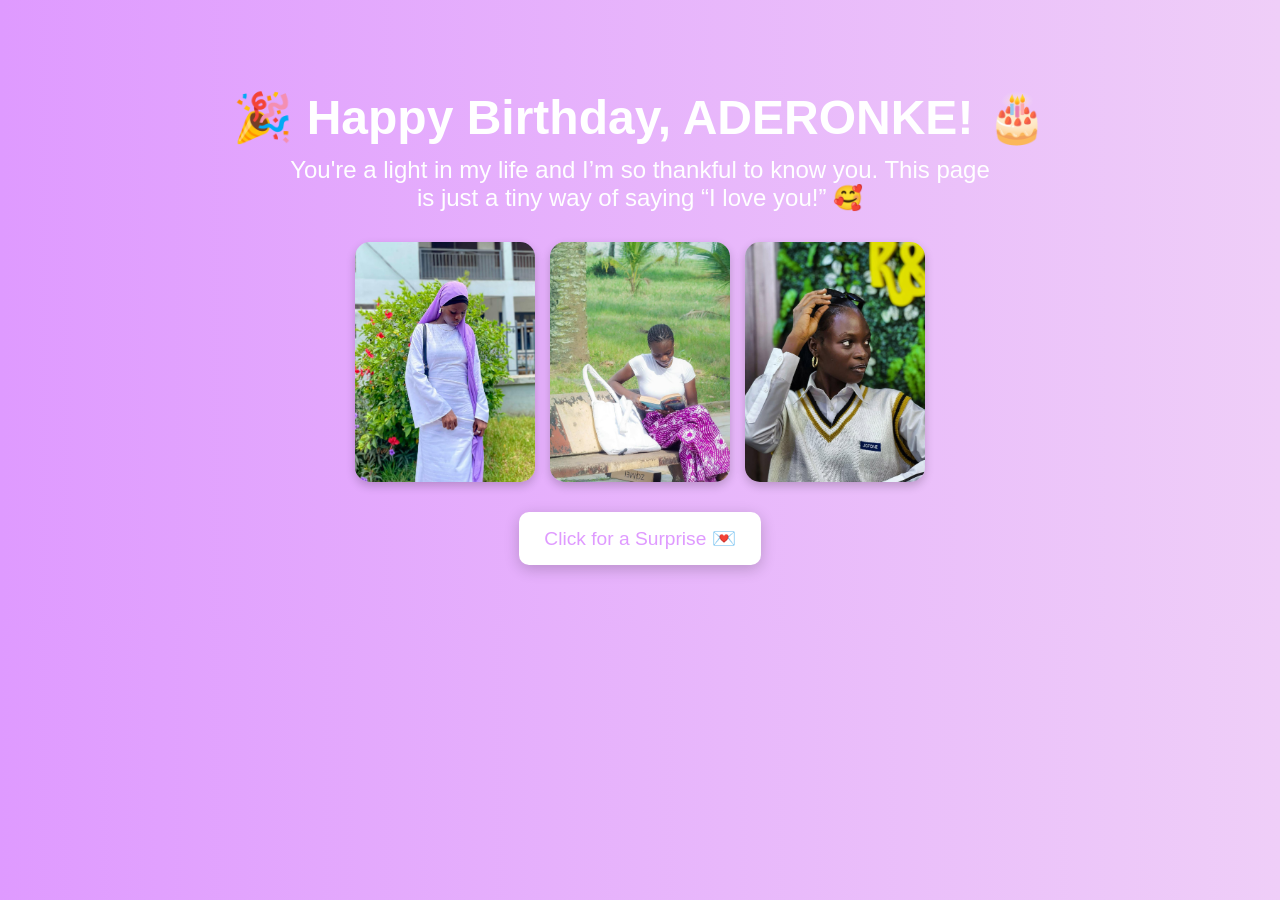
<file: index.html>
<!DOCTYPE html>
<html lang="en">
<head>
  <meta charset="UTF-8" />
  <meta name="viewport" content="width=device-width, initial-scale=1.0"/>
  <title>Happy Birthday!</title>
  <link rel="stylesheet" href="style.css">
</head>
<body>
  <h1>🎉 Happy Birthday, ADERONKE! 🎂</h1>
  <p>You're a light in my life and I’m so thankful to know you. This page is just a tiny way of saying “I love you!” 🥰</p>

  <!-- Photo Gallery -->
  <div class="gallery">
    <img src="./images/photo1.jpg" >
    <img src="./images/photo2.jpg" >
    <img src="./images/photo3.jpg" >
  </div>

  <button onclick="showLoveMessage()">Click for a Surprise 💌</button>

  <p class="love-message hidden" id="loveMsg">
    I love you more than words can say. I’m proud of the amazing person you are. I hope today brings you as much joy as you bring into my life. Happy Birthday, SAR! 💖✨
  </p>

  <script>
    function showLoveMessage() {
      document.getElementById("loveMsg").classList.remove("hidden");
    }
  </script>
</body>
</html>
</file>
<file: style.css>
body {
    background: linear-gradient(to right, #df9aff, #efcef8);
    color: #fff;
    text-align: center;
    font-family: 'Comic Sans MS', sans-serif;
    padding: 50px;
  }

  h1 {
    font-size: 3em;
    margin-bottom: 0.2em;
  }

  p {
    font-size: 1.5em;
    max-width: 700px;
    margin: 0 auto 20px;
  }

  .gallery {
    display: flex;
    flex-wrap: wrap;
    justify-content: center;
    gap: 15px;
    margin: 30px 0;
  }

  .gallery img {
    width: 180px;
    height: 240px;
    object-fit: cover;
    border-radius: 15px;
    box-shadow: 0 4px 10px rgba(0,0,0,0.2);
    transition: transform 0.3s ease;
  }

  .gallery img:hover {
    transform: scale(1.05);
  }

  button {
    background: #fff;
    color: #df9aff;
    padding: 15px 25px;
    border: none;
    font-size: 1.2em;
    border-radius: 10px;
    cursor: pointer;
    box-shadow: 0 4px 15px rgba(0,0,0,0.2);
    transition: 0.3s;
  }

  button:hover {
    background: #f3dbfa;
  }

  .hidden {
    display: none;
  }

  .love-message {
    margin-top: 20px;
    font-size: 1.4em;
    font-style: italic;
    color: #fff;
    animation: fadeIn 2s ease-in;
  }

  @keyframes fadeIn {
    from { opacity: 0; }
    to   { opacity: 1; }
  }
</file>
